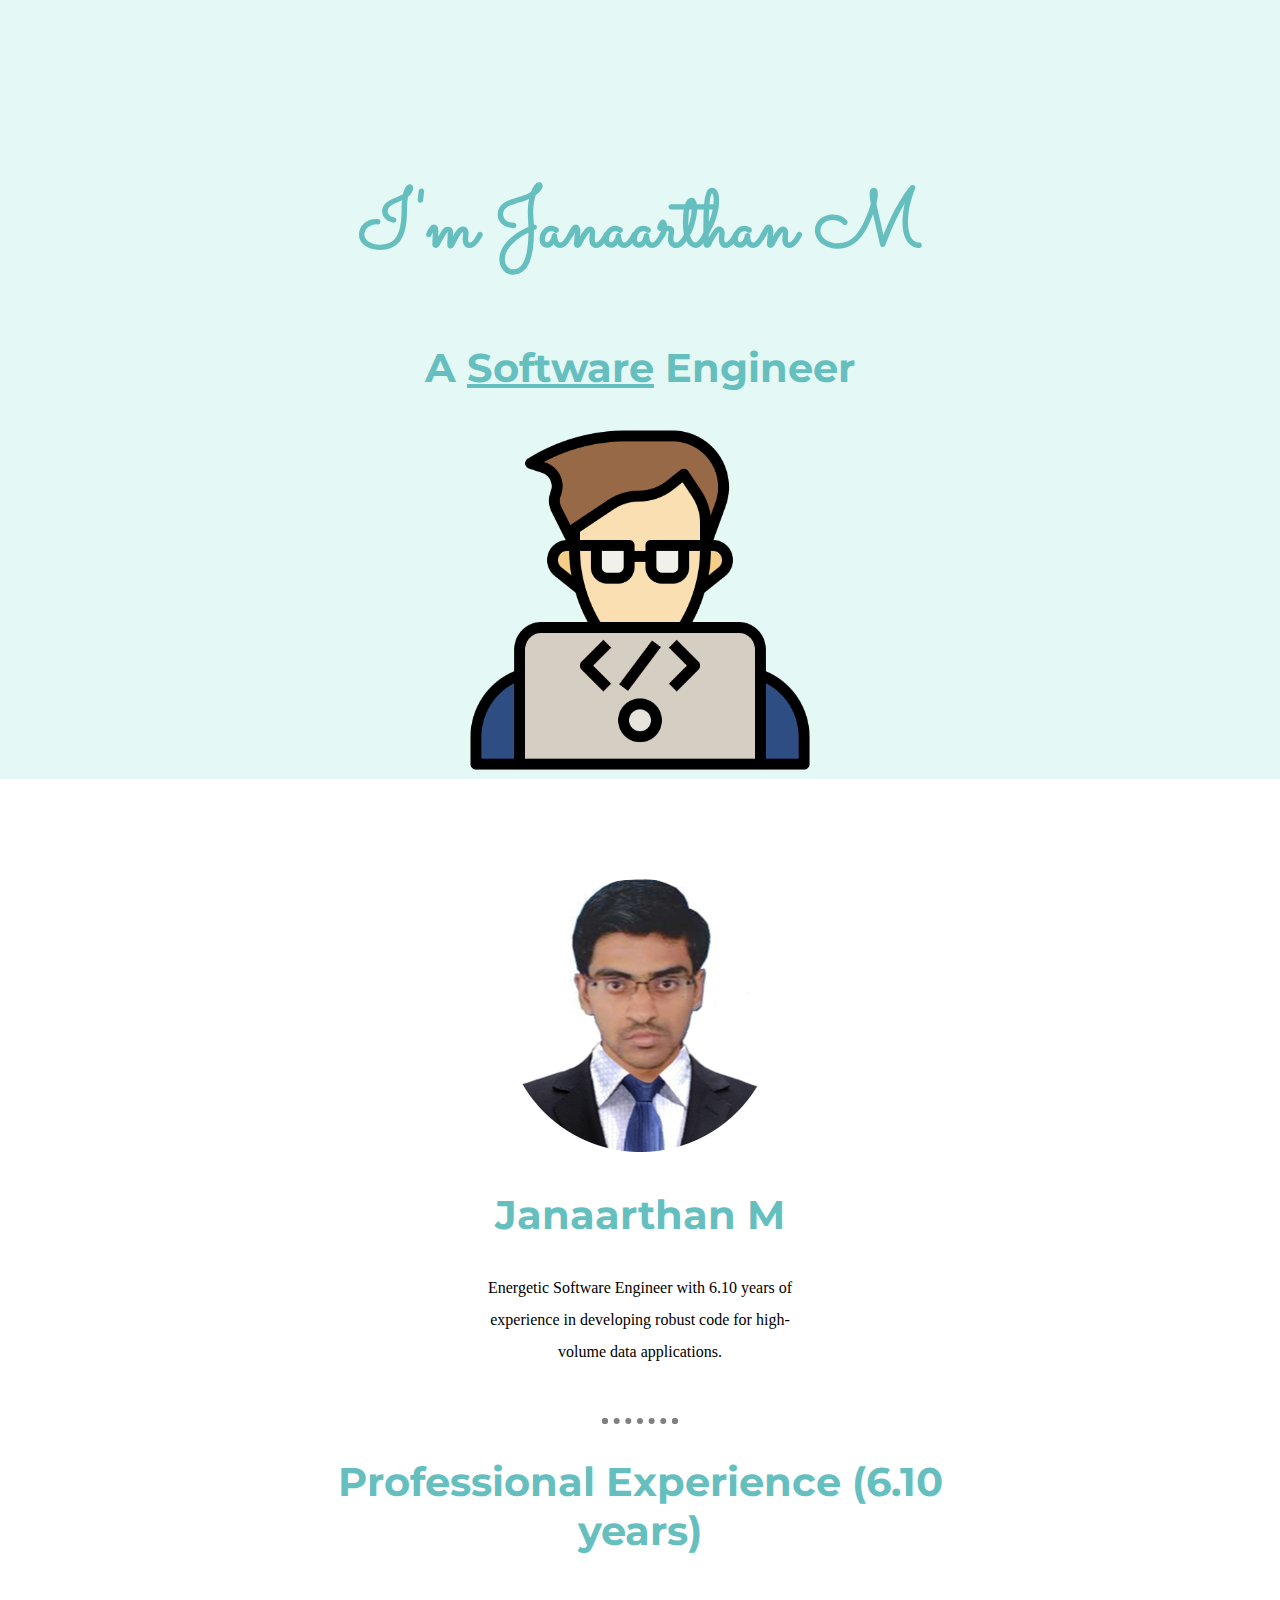
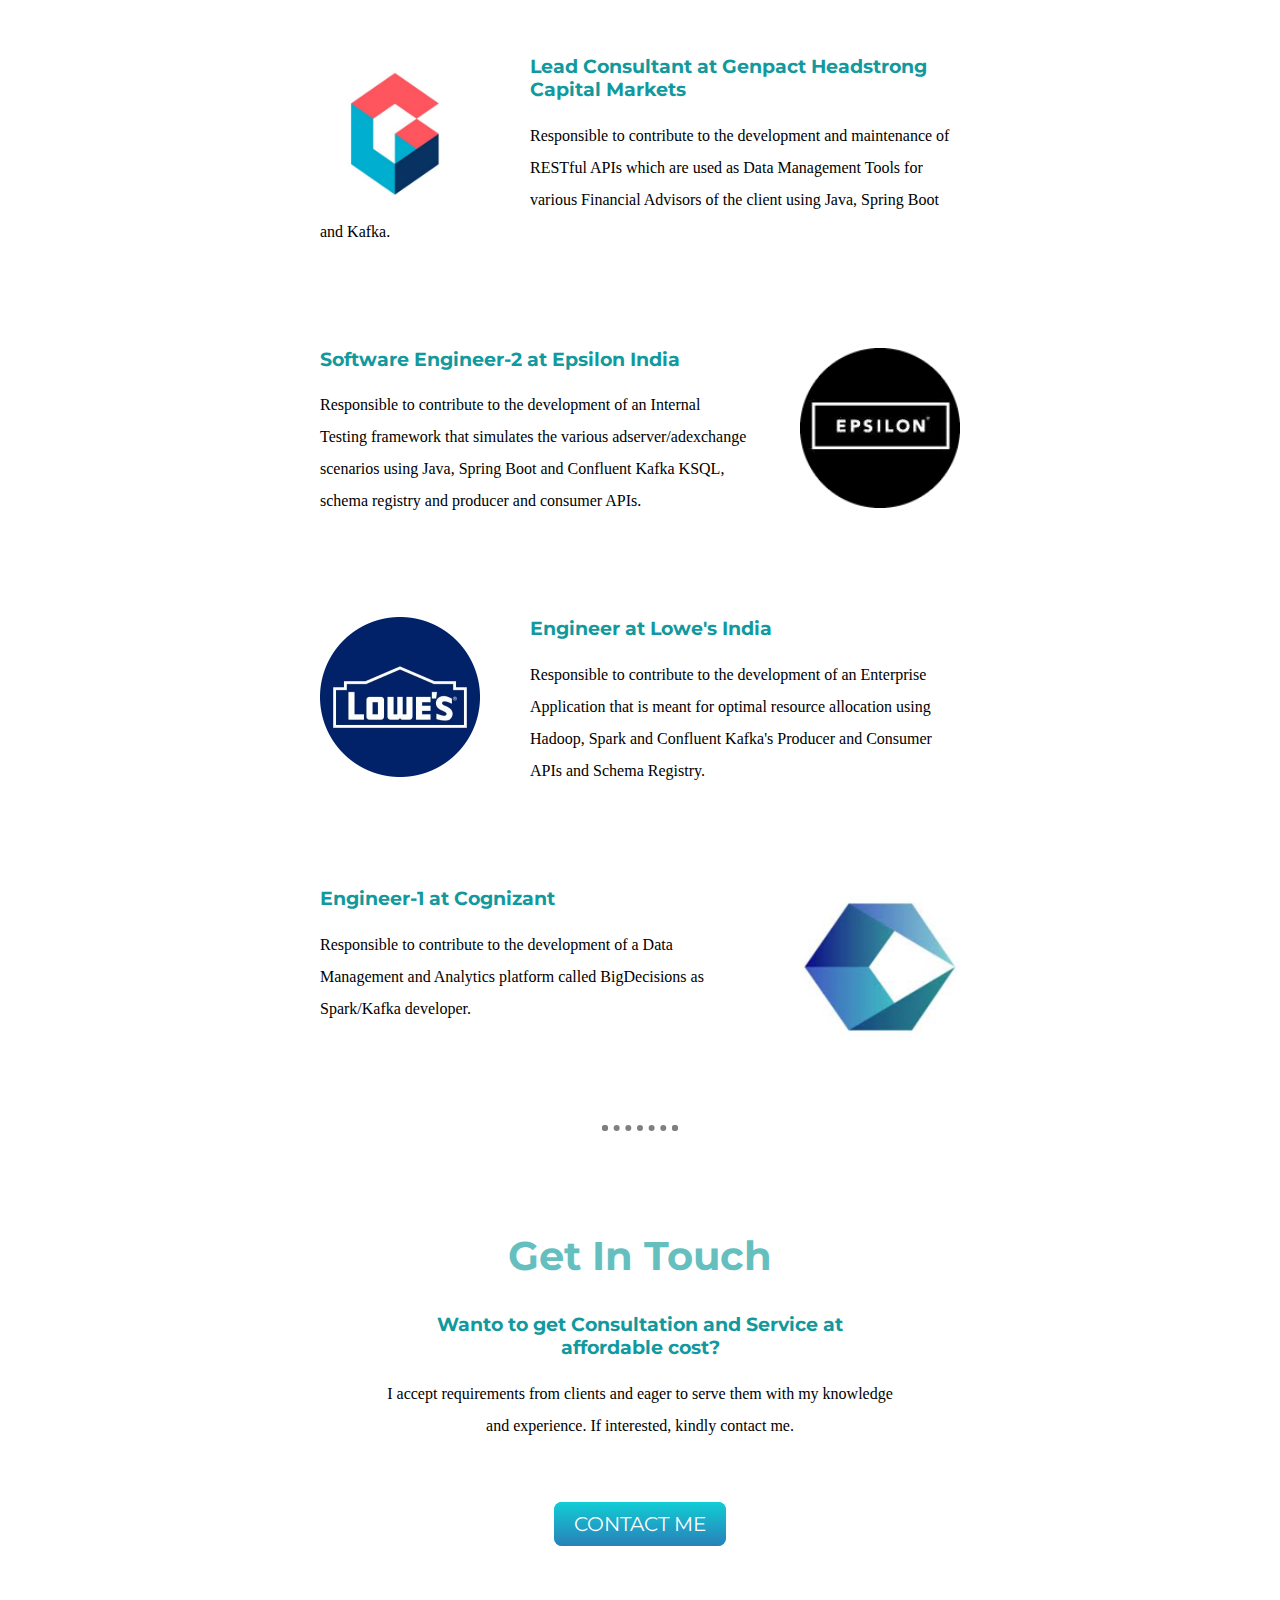
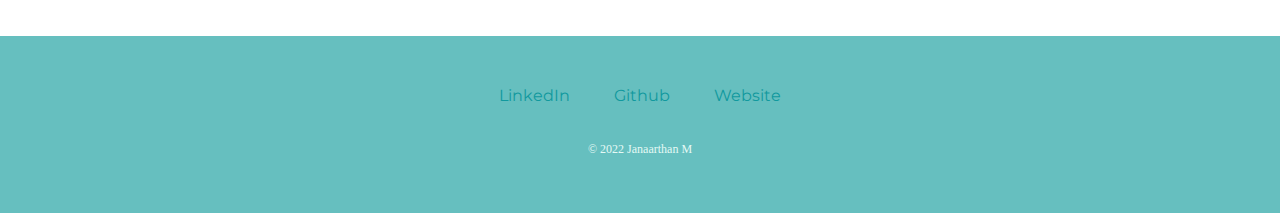
<file: index.html>
<!DOCTYPE html>
<html>

<head>
    <meta charset="utf-8">
    <title>Janaarthan M</title>
    <link rel="stylesheet" href="resources/css/sytles.css">
    <link rel="icon" href="resources/images/favicon.ico">
    <link rel="preconnect" href="https://fonts.googleapis.com">
    <link rel="preconnect" href="https://fonts.gstatic.com" crossorigin>
    <link
        href="https://fonts.googleapis.com/css2?family=Cinzel&family=Merriweather+Sans&family=Montserrat&family=Sacramento&display=swap"
        rel="stylesheet">
</head>

<body>
    <div class="topcontainer">
        <!--<img class="top-cloud" src="resources/images/cloud.png" alt="cloud">-->
        <h1>I'm Janaarthan M</h1>
        <h2 id="#software-engineer">A <span class="software">Software</span> Engineer</h2>
        <!--<img class="bottom-cloud" src="resources/images/cloud.png" alt="cloud">-->
        <img width="350px" height="350px" src="resources/images/coding.png" alt="coding">
    </div>
    <!--  Stub code downloaded  -->

    <div class="middle-container">
        <div class="profile">
            <img src="resources/images/mypic-modified.png" alt="profile-pic">
            <h2>Janaarthan M</h2>
            <p class="intro">Energetic Software Engineer with 6.10 years of experience in developing robust code for
                high-volume data
                applications.
            </p>
        </div>
        <hr>
        <div class="experience">
            <h2>Professional Experience (6.10 years)</h2>
            <div class="exp-row">
                <img class="company-logo-genpact" src="resources/images/genpact-modified.png" alt="genpact">
                <h3>Lead Consultant at Genpact Headstrong Capital Markets</h3>
                <p>Responsible to contribute to the development and maintenance of RESTful APIs which are used as
                    Data Management Tools for various Financial Advisors of the client using Java, Spring Boot and
                    Kafka.</p>
            </div>
            <div class="exp-row">
                <img class="company-logo-epsilon" src="resources/images/epsilon.png" alt="epsilon">
                <h3>Software Engineer-2 at Epsilon India</h3>
                <p>Responsible to contribute to the development of an Internal Testing framework that
                    simulates the various adserver/adexchange scenarios using Java, Spring Boot
                    and Confluent Kafka KSQL, schema registry and producer and consumer APIs.</p>
            </div>
            <div class="exp-row">
                <img class="company-logo-lowes" src="resources/images/lowes-modified.png" alt="lowes">
                <h3>Engineer at Lowe's India</h3>
                <p>Responsible to contribute to the development of an Enterprise Application that is meant for optimal
                    resource allocation using Hadoop, Spark and Confluent Kafka's Producer and Consumer APIs and Schema
                    Registry.</p>
            </div>
            <div class="exp-row">
                <img class="company-logo-cognizant" src="resources/images/cognizant-modified.png" alt="cognizant">
                <h3>Engineer-1 at Cognizant</h3>
                <p>Responsible to contribute to the development of a Data Management and Analytics platform called
                    BigDecisions as Spark/Kafka developer.</p>
            </div>
        </div>
        <hr>
    </div>

    <div class="contact-me">
        <h2>Get In Touch</h2>
        <h3>Wanto to get Consultation and Service at affordable cost?</h3>
        <p class="final-desc">I accept requirements from clients and eager to serve them with my knowledge and experience.
            If interested, kindly contact me.
        </p>
        <a class="btn" href="mailto:janaarthanbangalore@gmail.com">CONTACT ME</a>
    </div>

    <div class="bottom-container">
        <a class="footer-link" href="https://www.linkedin.com/in/janaarthan-m-4473a414b/">LinkedIn</a>
        <a class="footer-link" href="https://github.com/JanaarthanM/CV">Github</a>
        <a class="footer-link" href="https://janaarthan.com/?p=1">Website</a>
        <p class="copyright">© 2022 Janaarthan M</p>
    </div>

</body>

</html>
</file>
<file: resources/css/sytles.css>
body {
    margin: 0;
    text-align: center;
    font-family: 'merriweather', serif;
}
p {
    line-height: 2;
}
hr {
    border: dotted grey 6px;
    border-bottom: none;
    width: 10%;
}
a {
    color: #11999E;
    font-family: 'Montserrat', sans-serif;
    margin: 10px 20px;
    text-decoration: none;
}
a:hover {
    color: #E4F9F5;
}
.topcontainer {
    background-color: #E4F9F5;
    position: relative;
    padding-top: 100px;
}
.software {
    text-decoration: underline;
}
.profile {
    margin-bottom: 50px;
}
.intro {
    width: 50%;
    margin-left: auto;
    margin-right: auto;
}
h1 {
    margin: 50px auto 0 auto;
    font-family: 'Sacramento', cursive;
    font-size: 5rem;
    color: #66BFBF;
    line-height: 2;
}
h2 {
    font-family: 'Montserrat', sans-serif;
    font-size: 2.5rem;
    color: #66BFBF;
    font-weight:bold;
}
h3 {
    font-family: 'Montserrat', sans-serif;
    color: #11999E;
    font-weight: bold;
}
.top-cloud {
    position: absolute;
    top: 50px;
    right: 400px;
}
.bottom-cloud {
    position: absolute;
    left: 400px;
    bottom:300px
}
.company-logo-genpact {
    width: 25%;
    height: 25%;
    float: left;
    margin-right: 50px;
}
.company-logo-epsilon {
    width: 25%;
    height: 25%;
    float: right;
    margin-left: 50px;
}
.company-logo-lowes {
    width: 25%;
    height: 25%;
    float: left;
    margin-right: 50px;
}
.company-logo-cognizant {
    width: 25%;
    height: 25%;
    float: right;
    margin-left: 50px;
}
.middle-container {
    width: 50%;
    margin:100px auto 100px auto;
}
.exp-row {
    margin:100px auto 100px auto;
    text-align: left;
}
.contact-me {
    width: 40%;
    margin: 40px auto 100px;
}
/*BUTTONS*/
.btn {
    background: #11CDD4;
    background-image: -webkit-linear-gradient(top, #11CDD4, #2980b9);
    background-image: -moz-linear-gradient(top, #11CDD4, #2980b9);
    background-image: -ms-linear-gradient(top, #11CDD4, #2980b9);
    background-image: -o-linear-gradient(top, #11CDD4, #2980b9);
    background-image: linear-gradient(to bottom, #11CDD4, #2980b9);
    -webkit-border-radius: 8;
    -moz-border-radius: 8;
    border-radius: 8px;
    font-family: 'Montserrat', sans-serif;
    color: #ffffff;
    font-size: 20px;
    padding: 10px 20px 10px 20px;
    text-decoration: none;
  }
  
  .btn:hover {
    background: #3cb0fd;
    background-image: -webkit-linear-gradient(top, #3cb0fd, #3498db);
    background-image: -moz-linear-gradient(top, #3cb0fd, #3498db);
    background-image: -ms-linear-gradient(top, #3cb0fd, #3498db);
    background-image: -o-linear-gradient(top, #3cb0fd, #3498db);
    background-image: linear-gradient(to bottom, #3cb0fd, #3498db);
    text-decoration: none;
  }
  .bottom-container {
    background-color: #66BFBF;
    padding: 50px 0 20px;
  }
  .final-desc {
    margin-bottom: 70px;
  }
  .copyright {
    color: #E4F9F5;
    font-size: 0.75rem;
    padding: 20px 0;
  }
</file>
